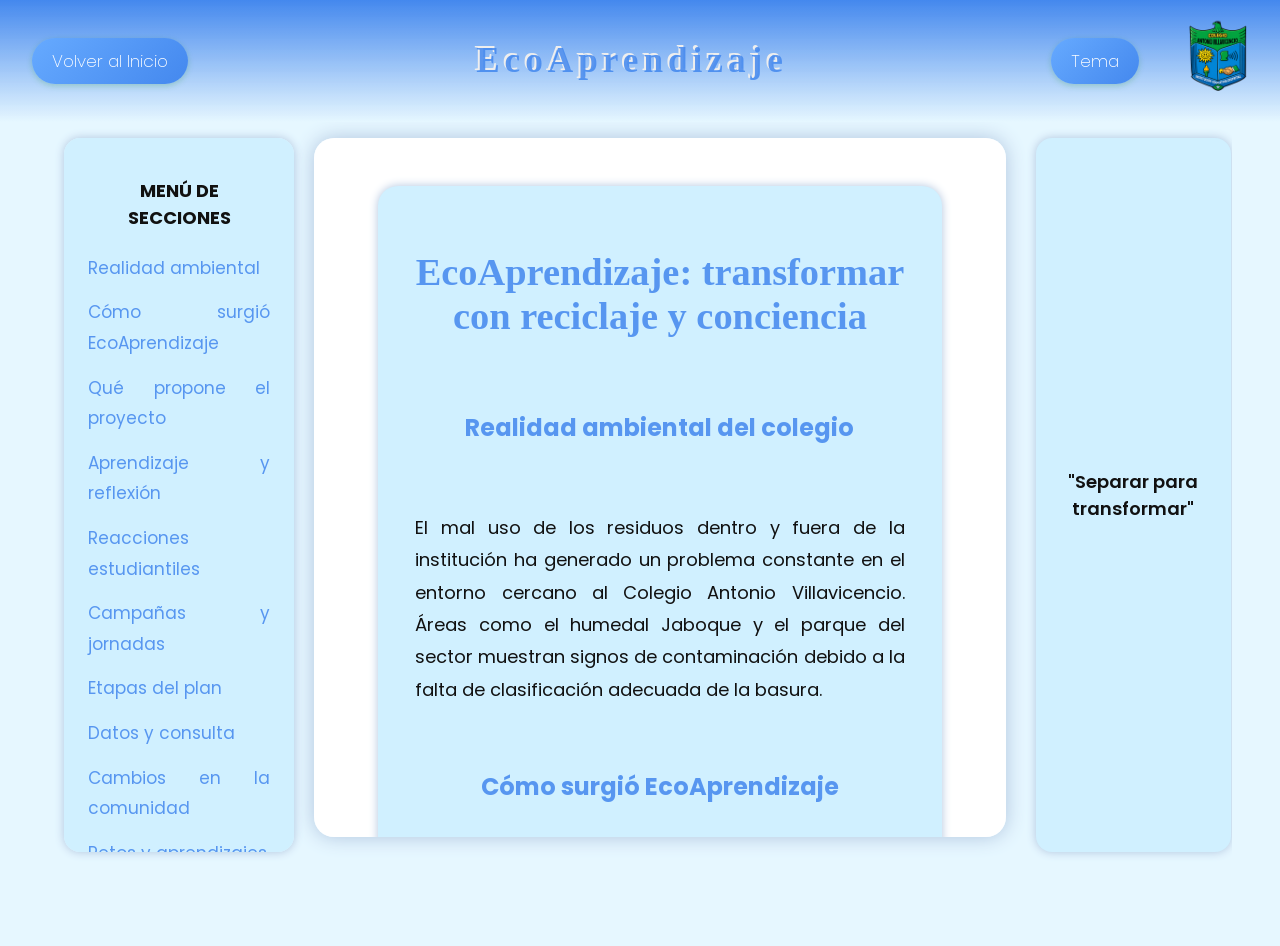
<file: ecoAprendizaje.html>
<!DOCTYPE html>
<!-- 
  Página de artículo correspondiente al proyecto “EcoAprendizaje”.
  Hace parte de la arquitectura multipágina del sitio.
  Utiliza el mismo sistema estructural y modular que las demás páginas de artículo.
-->

<html lang="es">
<head>
  <!-- Título general del documento -->
  <title>Proyecto Ambiental</title>

  <!-- Codificación estándar UTF-8 -->
  <meta charset="utf-8">

  <!-- Configuración responsive para dispositivos móviles -->
  <meta name="viewport" content="width=device-width, initial-scale=1.0">

  <!-- 
    Sistema de estilos modular.
    Cada archivo cumple una responsabilidad específica dentro de la arquitectura CSS:
    - article-themes: variables y gestión de temas
    - article-base: reglas globales
    - article-header: estilos del encabezado
    - article-layout: estructura general
    - article-sidebar: barras laterales
    - article-components: elementos internos
    - article-responsive: adaptación a pantallas pequeñas
  -->
  <link rel="stylesheet" href="Css/Article/article-themes.css">
  <link rel="stylesheet" href="Css/Article/article-base.css">
  <link rel="stylesheet" href="Css/Article/article-header.css">
  <link rel="stylesheet" href="Css/Article/article-layout.css">
  <link rel="stylesheet" href="Css/Article/article-sidebar.css">
  <link rel="stylesheet" href="Css/Article/article-components.css">
  <link rel="stylesheet" href="Css/Article/article-responsive.css">

  <!-- Favicon institucional -->
  <link rel="icon" type="image/png" href="./Multimedia/icon.png">

  <!-- Fuente tipográfica principal -->
  <link href="https://fonts.googleapis.com/css2?family=Poppins:wght@400;500;600&display=swap" rel="stylesheet">
</head>

<!-- 
  Clase page define el contexto estructural.
  theme__lightblue establece el esquema visual inicial del artículo.
-->
<body class="page theme__lightblue">
    
<nav class="header">
  <!-- Enlace de retorno a la sección portafolio de la landing -->
  <div class="header__left">
    <a href="index.html#portafile" class="header__button">Volver al Inicio</a>
  </div>

  <!-- Identificador visual del proyecto actual -->
  <div class="header__center header__brand">
    EcoAprendizaje
  </div>

  <!-- Controles de interacción: cambio de tema y logo institucional -->
  <div class="header__right">
    <button class="header__button header__button--toggle header__button--theme">Tema</button>
    <img src="./Multimedia/escudo.png" class="header__logo" alt="Escudo del colegio">
  </div>
</nav>

<!-- Contenedor principal del layout con tres zonas: sidebar primaria, contenido y sidebar secundaria -->
<div class="layout">
      
  <aside class="sidebar sidebar--primary">
    <!-- Navegación interna por anclas -->
    <h2 class="sidebar__title">MENÚ DE SECCIONES</h2>
    <nav class="sidebar__nav">
      <ul class="sidebar__list">
        <li class="sidebar__item"><a href="#contexto" class="sidebar__link">Realidad ambiental</a></li>
        <li class="sidebar__item"><a href="#origen" class="sidebar__link">Cómo surgió EcoAprendizaje</a></li>
        <li class="sidebar__item"><a href="#propuesta" class="sidebar__link">Qué propone el proyecto</a></li>
        <li class="sidebar__item"><a href="#valor-educativo" class="sidebar__link">Aprendizaje y reflexión</a></li>
        <li class="sidebar__item"><a href="#testimonios" class="sidebar__link">Reacciones estudiantiles</a></li>
        <li class="sidebar__item"><a href="#actividades" class="sidebar__link">Campañas y jornadas</a></li>
        <li class="sidebar__item"><a href="#cronograma" class="sidebar__link">Etapas del plan</a></li>
        <li class="sidebar__item"><a href="#investigacion" class="sidebar__link">Datos y consulta</a></li>
        <li class="sidebar__item"><a href="#impacto" class="sidebar__link">Cambios en la comunidad</a></li>
        <li class="sidebar__item"><a href="#dificultades" class="sidebar__link">Retos y aprendizajes</a></li>
        <li class="sidebar__item"><a href="#conclusion" class="sidebar__link">Reflexión final</a></li>
      </ul>
    </nav>
  </aside>

  <main class="content content--article">
    
    <!-- Contenido narrativo principal -->
    <article class="article">
      <h1 class="article__title">EcoAprendizaje: transformar con reciclaje y conciencia</h1>

      <h2 id="contexto" class="article__subtitle">Realidad ambiental del colegio</h2>
      <p class="article__text">
        El mal uso de los residuos dentro y fuera de la institución ha generado un problema constante en el entorno cercano al Colegio Antonio Villavicencio. Áreas como el humedal Jaboque y el parque del sector muestran signos de contaminación debido a la falta de clasificación adecuada de la basura.
      </p>

      <h2 id="origen" class="article__subtitle">Cómo surgió EcoAprendizaje</h2>
      <p class="article__text">
        El proyecto nació tras identificar que muchos estudiantes no diferenciaban entre los tipos de residuos ni sabían usar correctamente las canecas. A partir de esa necesidad, un grupo decidió crear un plan de acción educativa enfocado en formar conciencia ambiental real en la comunidad escolar.
      </p>

      <h2 id="propuesta" class="article__subtitle">Qué propone nuestro proyecto</h2>
      <p class="article__text">
        EcoAprendizaje busca fomentar la correcta clasificación de residuos usando canecas diferenciadas (blanca, verde y negra), además de desarrollar campañas visuales, jornadas de recolección y actividades pedagógicas que motiven un cambio de hábitos dentro y fuera del aula.
      </p>

      <h2 id="valor-educativo" class="article__subtitle">Aprendizaje y reflexión</h2>
      <p class="article__text">
        A través de talleres, charlas y ejercicios prácticos, los estudiantes no solo aprenden qué hacer con sus residuos, sino también por qué es importante. Se promueve un aprendizaje significativo que conecta la teoría con la acción diaria y el entorno más cercano.
      </p>

      <h2 id="testimonios" class="article__subtitle">Reacciones estudiantiles</h2>
      <p class="article__text">
        La respuesta del estudiantado fue variada. Algunos grupos mostraron gran interés, realizaron preguntas y participaron activamente; otros no prestaron atención. Esto permitió evaluar los alcances del proyecto y adaptar estrategias según los contextos.
      </p>

      <h2 id="actividades" class="article__subtitle">Campañas y jornadas</h2>
      <p class="article__text">
        Se desarrollaron actividades como pegatinas ecológicas, limpieza de zonas verdes, charlas educativas por salones, y publicación de contenido ambiental en redes sociales. Todas ellas buscaron involucrar a más personas de la comunidad educativa.
      </p>

      <h2 id="cronograma" class="article__subtitle">Etapas del plan</h2>
      <p class="article__text">
        La planeación incluyó charlas bimestrales, campañas de limpieza programadas, producción de material gráfico, y seguimiento con evidencias visuales. La participación se reguló con inscripciones previas y permisos de acudientes.
      </p>

      <h2 id="investigacion" class="article__subtitle">Datos y consulta</h2>
      <p class="article__text">
        Se consultaron fuentes oficiales y académicas sobre clasificación de residuos y educación ambiental. Se integraron conceptos clave como la importancia del reciclaje, el compostaje, y la educación como motor de cambio ecológico.
      </p>

      <h2 id="impacto" class="article__subtitle">Cambios en la comunidad</h2>
      <p class="article__text">
        Padres, docentes, personal de apoyo y estudiantes se involucraron con el proyecto. Gracias a esto, se mejoró la limpieza de zonas específicas, y aumentó el número de estudiantes que clasifican sus residuos adecuadamente.
      </p>

      <h2 id="dificultades" class="article__subtitle">Retos y aprendizajes</h2>
      <p class="article__text">
        La ejecución enfrentó barreras como la falta de interés en algunos cursos, problemas para programar salidas y falta de insumos. Sin embargo, estas dificultades fortalecieron el compromiso del equipo organizador y su capacidad de adaptación.
      </p>

      <p class="article__text">
        El trabajo constante permitió que el proyecto avanzara y lograra reconocimiento dentro de la comunidad educativa, dejando aprendizajes útiles para futuras iniciativas ambientales.
      </p>

      <h2 id="conclusion" class="article__subtitle">Reflexión final</h2>
      <p class="article__text">
        EcoAprendizaje muestra que educar desde lo ambiental es una forma efectiva de generar transformación. Con estrategias accesibles, compromiso y creatividad, es posible sembrar una cultura de respeto por el entorno desde las aulas.
      </p>
    </article>

    <!-- Sección informativa desplegable -->
    <section class="faq">
      <h2 class="faq__title">Dudas frecuentes / Más información</h2>

      <details class="faq__item">
        <summary class="faq__summary">¿Cómo usar correctamente las canecas?</summary>
        <p class="faq__text">
          Blanca: papel, cartón, plásticos y latas.<br>
          Verde: restos orgánicos como frutas, hojas, cáscaras.<br>
          Negra: residuos no reciclables como servilletas, comida o pañales.
        </p>
      </details>

      <details class="faq__item">
        <summary class="faq__summary">¿Qué actividades destacaron más?</summary>
        <p class="faq__text">
          Las charlas por cursos, jornadas de limpieza, diseño de material visual y creación de contenido digital sobre educación ambiental fueron claves para el éxito del proyecto.
        </p>
      </details>

      <details class="faq__item">
        <summary class="faq__summary">¿Qué materiales de protección se usaron?</summary>
        <p class="faq__text">
          Guantes, tapabocas, gorros, gafas, botas y batas fueron usados en las actividades de limpieza para garantizar seguridad y prevención.
        </p>
      </details>

      <details class="faq__item">
        <summary class="faq__summary">¿Qué es educación ambiental?</summary>
        <p class="faq__text">
          Es un proceso formativo que promueve el conocimiento, la reflexión y la acción responsable frente a los problemas del entorno natural y social.
        </p>
      </details>
    </section>

  </main>

  <!-- Sidebar secundaria con elemento conceptual -->
  <div class="sidebar-secondary">
    <aside class="sidebar sidebar--secondary">
      <h2 class="sidebar__quote">"Separar para transformar"</h2>
    </aside>
  </div>

</div>

<!-- Punto de entrada del sistema modular JavaScript -->
<script type="module" src="Js/Modules/main.js"></script>

</html>
</file>
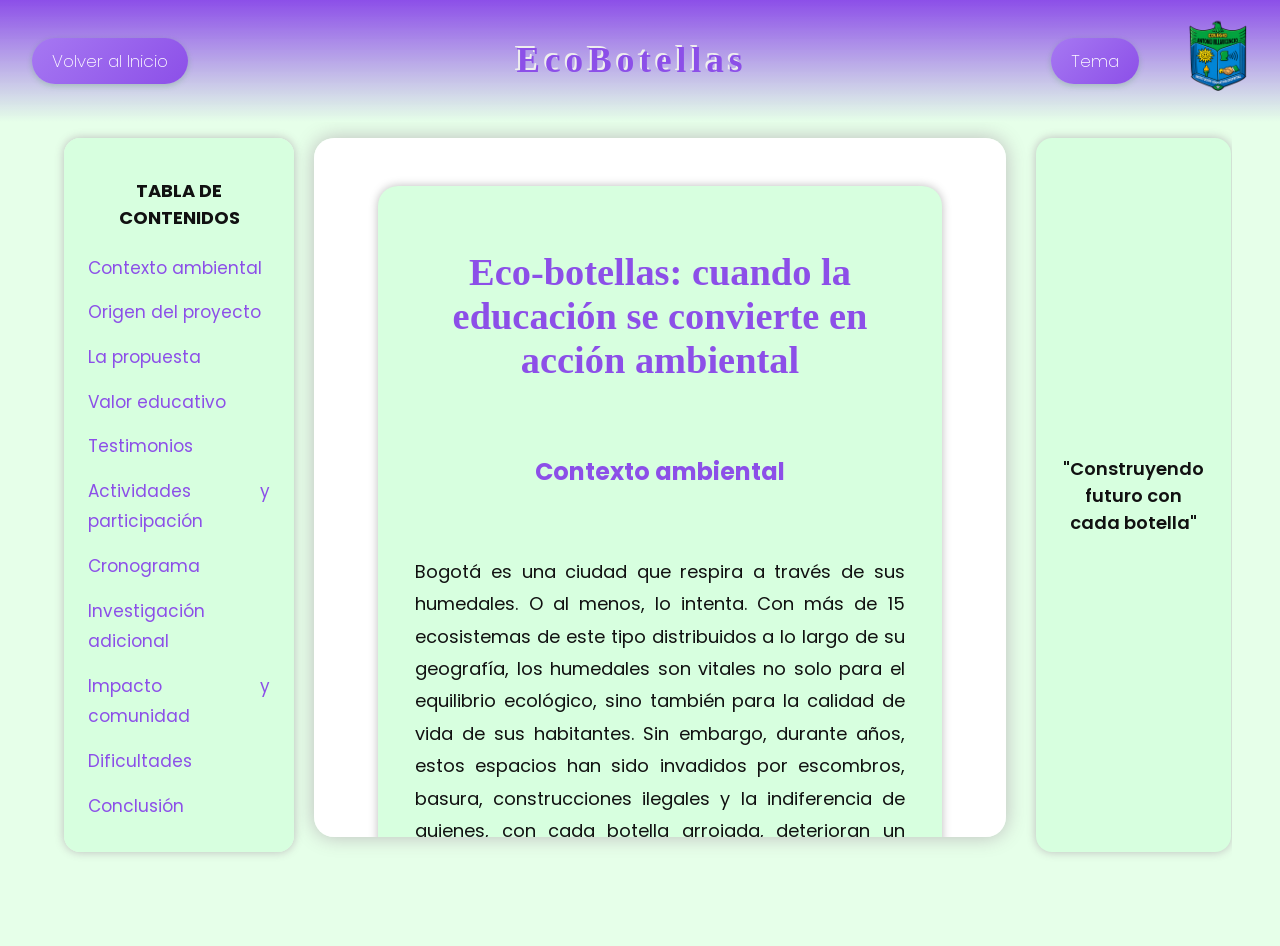
<file: ecoBotellas.html>
<!DOCTYPE html>
<!-- 
  Página de artículo del proyecto ambiental “EcoBotellas”.
  Forma parte del sistema multipágina del sitio institucional.
  Utiliza una arquitectura CSS modular independiente de la landing principal.
-->

<html lang="es">
<head>
  <!-- Título específico del artículo -->
  <title>Proyecto Ambiental</title>

  <!-- Codificación estándar -->
  <meta charset="utf-8">

  <!-- Configuración responsive -->
  <meta name="viewport" content="width=device-width, initial-scale=1.0">

  <!-- 
    Sistema de estilos modular para artículos.
    Separado por responsabilidad:
    - article-themes → sistema de variables y temas
    - article-base → reglas globales
    - article-header → encabezado
    - article-layout → estructura principal
    - article-sidebar → barras laterales
    - article-components → componentes internos
    - article-responsive → adaptaciones móviles
  -->
  <link rel="stylesheet" href="Css/Article/article-themes.css">
  <link rel="stylesheet" href="Css/Article/article-base.css">
  <link rel="stylesheet" href="Css/Article/article-header.css">
  <link rel="stylesheet" href="Css/Article/article-layout.css">
  <link rel="stylesheet" href="Css/Article/article-sidebar.css">
  <link rel="stylesheet" href="Css/Article/article-components.css">
  <link rel="stylesheet" href="Css/Article/article-responsive.css">

  <!-- Favicon institucional -->
  <link rel="icon" type="image/png" href="./Multimedia/icon.png">

  <!-- Fuente principal del proyecto -->
  <link href="https://fonts.googleapis.com/css2?family=Poppins:wght@400;500;600&display=swap" rel="stylesheet">
</head>

<!-- 
  Clase page define el contexto estructural del layout.
  theme__lightpurple establece el esquema visual inicial.
-->
<body class="page theme__lightpurple">

<nav class="header">
  <!-- Botón de retorno a la landing principal -->
  <div class="header__left">
    <a href="index.html#portafile" class="header__button">Volver al Inicio</a>
  </div>

  <!-- Título del artículo centrado -->
  <div class="header__center header__brand">
    EcoBotellas
  </div>

  <!-- Acciones de usuario: cambio de tema y logo institucional -->
  <div class="header__right">
    <button class="header__button header__button--toggle header__button--theme">Tema</button>
    <img src="./Multimedia/escudo.png" class="header__logo" alt="Escudo del colegio">
  </div>
</nav>

<!-- Layout principal con sidebar izquierda, contenido central y sidebar secundaria -->
<div class="layout">

  <!-- Barra lateral primaria con navegación interna -->
  <aside class="sidebar sidebar--primary">
    <h2 class="sidebar__title">TABLA DE CONTENIDOS</h2>
    <nav class="sidebar__nav">
      <ul class="sidebar__list">
        <li class="sidebar__item"><a href="#contexto" class="sidebar__link">Contexto ambiental</a></li>
        <li class="sidebar__item"><a href="#origen" class="sidebar__link">Origen del proyecto</a></li>
        <li class="sidebar__item"><a href="#propuesta" class="sidebar__link">La propuesta</a></li>
        <li class="sidebar__item"><a href="#valor-educativo" class="sidebar__link">Valor educativo</a></li>
        <li class="sidebar__item"><a href="#testimonios" class="sidebar__link">Testimonios</a></li>
        <li class="sidebar__item"><a href="#actividades" class="sidebar__link">Actividades y participación</a></li>
        <li class="sidebar__item"><a href="#cronograma" class="sidebar__link">Cronograma</a></li>
        <li class="sidebar__item"><a href="#investigacion" class="sidebar__link">Investigación adicional</a></li>
        <li class="sidebar__item"><a href="#impacto" class="sidebar__link">Impacto y comunidad</a></li>
        <li class="sidebar__item"><a href="#dificultades" class="sidebar__link">Dificultades</a></li>
        <li class="sidebar__item"><a href="#conclusion" class="sidebar__link">Conclusión</a></li>
      </ul>
    </nav>
  </aside>

  <!-- Contenido principal del artículo -->
  <main class="content content--article">

    <article class="article">
      <h1 class="article__title">Eco-botellas: cuando la educación se convierte en acción ambiental</h1>

      <h2 id="contexto" class="article__subtitle">Contexto ambiental</h2>
      <p class="article__text">
        Bogotá es una ciudad que respira a través de sus humedales. O al menos, lo intenta. Con más de 15 ecosistemas de este tipo distribuidos a lo largo de su geografía, los humedales son vitales no solo para el equilibrio ecológico, sino también para la calidad de vida de sus habitantes. Sin embargo, durante años, estos espacios han sido invadidos por escombros, basura, construcciones ilegales y la indiferencia de quienes, con cada botella arrojada, deterioran un poco más el tejido natural que sostiene la ciudad.
      </p>

      <h2 id="origen" class="article__subtitle">Origen del proyecto</h2>
      <p class="article__text">
        Fue justo en medio de este panorama desolador que un grupo de estudiantes del Colegio Antonio Villavicencio decidió hacer algo más que quejarse. Observando las condiciones del humedal Jaboque —uno de los más afectados por la acumulación de residuos— nació la iniciativa “Eco-botellas”: un proyecto que busca transformar el reciclaje en una herramienta pedagógica y de impacto ambiental real.
      </p>

      <h2 id="propuesta" class="article__subtitle">La propuesta</h2>
      <p class="article__text">
        La propuesta es sencilla pero poderosa: utilizar botellas plásticas comunes como recipientes de materiales no reciclables —como envolturas, empaques o bolsas— compactándolos en su interior hasta formar eco-ladrillos. Esta técnica, conocida en varios países, permite reutilizar residuos que normalmente terminarían en vertederos o cuerpos de agua, dándoles una segunda vida útil como elementos de construcción.
      </p>

      <h2 id="valor-educativo" class="article__subtitle">Valor educativo</h2>
      <p class="article__text">
        Pero más allá del componente práctico, este proyecto tiene un valor educativo profundo. La escuela deja de ser un espacio abstracto para convertirse en un escenario de cambio. Los estudiantes no solo aprenden sobre reciclaje: reflexionan sobre sus hábitos de consumo, cuestionan la responsabilidad de los adultos y se involucran en una causa que los conecta con su entorno inmediato.
      </p>

      <h2 id="testimonios" class="article__subtitle">Testimonios</h2>
      <p class="article__text">
        “Al principio no sabíamos qué tanto podríamos lograr, pero conforme empezamos a ver que nuestras botellas se llenaban y que otros cursos se unían, entendimos que estábamos haciendo algo más grande”, comenta Valentina, una de las estudiantes líderes del proyecto.
      </p>

      <h2 id="actividades" class="article__subtitle">Actividades y participación</h2>
      <p class="article__text">
        A lo largo de varias semanas, los estudiantes diseñaron carteleras, organizaron charlas y promovieron concursos por cursos. La idea era no solo recolectar, sino entender. El plástico no desaparece: cambia de forma, y su impacto permanece si no se le da un manejo responsable. Las eco-botellas, entonces, se convierten en una metáfora de esa transformación posible.
      </p>

      <h2 id="cronograma" class="article__subtitle">Cronograma</h2>
      <p class="article__text">
        El cronograma fue riguroso. Desde febrero hasta mayo, se hicieron campañas internas, se obtuvieron permisos de rectoría para almacenar las botellas, y se contactaron fundaciones como Ecoworks, que reciben este tipo de material para construir bancas y parques infantiles. También se enviaron recordatorios por grupos de WhatsApp, y se logró la recolección de más de 30 botellas funcionales, listas para ser entregadas.
      </p>

      <h2 id="investigacion" class="article__subtitle">Investigación adicional</h2>
      <p class="article__text">
        En paralelo, el equipo investigó sobre los orígenes de los eco-ladrillos. Supieron que esta práctica nació en Guatemala en 2003, impulsada por la activista Susanna Heisse. Desde entonces, se ha replicado en países como Sudáfrica, Filipinas, y ahora, en una pequeña esquina de Bogotá, también es una realidad.
      </p>

      <h2 id="impacto" class="article__subtitle">Impacto y comunidad</h2>
      <p class="article__text">
        Uno de los aspectos más poderosos del proyecto es su capacidad de contagiar conciencia. “Yo llegaba a la casa y le explicaba a mi mamá qué era una eco-botella. Incluso mis vecinos comenzaron a separar los empaques porque vieron que era por una buena causa”, relata Andrés, otro de los participantes.
      </p>

      <h2 id="dificultades" class="article__subtitle">Dificultades</h2>
      <p class="article__text">
        La dimensión comunitaria se volvió esencial. Lo que empezó como una actividad escolar se transformó en un ejercicio de ciudadanía activa. Padres, docentes y personal de servicios generales se involucraron en distintos niveles, mostrando que los problemas ambientales requieren respuestas colectivas.
      </p>

      <p class="article__text">
        Y no todo fue perfecto. Hubo dificultades para conseguir llaves del espacio de almacenamiento, falta de tiempo en algunos cursos, y momentos de desánimo. Pero cada obstáculo sirvió para reafirmar que la educación ambiental no es un tema menor, y que necesita del esfuerzo constante para convertirse en parte del día a día.
      </p>

      <h2 id="conclusion" class="article__subtitle">Conclusión</h2>
      <p class="article__text">
        En tiempos donde los titulares hablan de crisis climática, incendios forestales y pérdida de biodiversidad, este tipo de iniciativas ofrecen un rayo de esperanza. No solucionan todo, pero sí demuestran que educar para transformar es posible. Y que una botella, por insignificante que parezca, puede contener más que residuos: puede contener futuro.
      </p>
    </article>

    <!-- Sección informativa desplegable -->
    <section class="faq">
      <h2 class="faq__title">Preguntas frecuentes / Información adicional</h2>

      <details class="faq__item">
        <summary class="faq__summary">¿Qué son las eco-botellas?</summary>
        <p class="faq__text">
          Son botellas PET rellenas de residuos plásticos no reciclables que se utilizan como ladrillos ecológicos en construcciones sostenibles.
        </p>
      </details>

      <details class="faq__item">
        <summary class="faq__summary">¿Dónde puedo donar eco-botellas?</summary>
        <p class="faq__text">
          <b>World Business Center:</b> Av. Ciudad de Cali #51-66<br>
          <b>MegaPort:</b> Cra 85D #46A-96<br>
          También puedes consultar con fundaciones como <b>Ecoworks</b> para programar recolecciones.
        </p>
      </details>

      <details class="faq__item">
        <summary class="faq__summary">¿A qué entidades puedo reportar daños ambientales?</summary>
        <p class="faq__text">
          <b>ANLA:</b> <a href="https://www.anla.gov.co/" target="_blank">www.anla.gov.co</a><br>
          Teléfonos: 3778912, 3778812, 01 8000 919 301<br>
          Las denuncias pueden incluir fotos, videos y ubicación precisa para ser efectivas.
        </p>
      </details>
    </section>

  </main>

  <!-- Sidebar secundaria decorativa / reflexiva -->
  <div class="sidebar-secondary">
    <aside class="sidebar sidebar--secondary">
      <h2 class="sidebar__quote">"Construyendo futuro con cada botella"</h2>
    </aside>
  </div>

</div>

<!-- Punto de entrada del sistema modular JavaScript -->
<script type="module" src="Js/Modules/main.js"></script>

</html>
</file>
<file: Css/Article/article-themes.css>
/* 
  Sistema de temas basado en custom properties.
  Cada clase redefine variables globales para modificar colores,
  gradientes, sombras y estados interactivos sin alterar la estructura.
*/


/* 
  Tema claro – gama púrpura.
  Fondo luminoso, alto contraste en texto oscuro y acentos violetas.
*/
.theme__lightpurple {
  --body: #e6ffe9;
  --colornav: #8c4fe8;
  --asides: #ffffffee;
  --fondo1: #ffffff;
  --fondo2: #d7ffdf;
  --main: #ffffff;
  --text: #111;
  --textw: white;
  --faq: #ffffffcc;
  --somb: #bcbcbc;
  --grad: linear-gradient(transparent, #8c4fe8);
  --grad2: linear-gradient(#8c4fe8, transparent);
  --textsh: #eee;
  --colorbtn: linear-gradient(135deg, #a678f2, #8c4fe8);
  --hover: #f2f0ff;
}


/* 
  Tema oscuro – gama púrpura.
  Base neutra oscura con acentos violetas para mantener identidad visual.
*/
.theme__darkpurple{
  --body: #121212;
  --colornav: #8c4fe8;
  --fondo1: #1f1f1f;
  --fondo2: #2a2a2a;
  --main: #1f1f1f;
  --text: #eeeeee;
  --textw: white;
  --faq: #1e1e1ecc;
  --somb: #00000066;
  --grad: linear-gradient(transparent, #8c4fe8);
  --grad2: linear-gradient(#8c4fe8, #1f1f1f);
  --textsh: #000000;
  --colorbtn: linear-gradient(135deg, #a678f2, #8c4fe8);
  --hover: #2a2a2a;
}


/* 
  Tema claro – gama azul.
  Apariencia fresca con predominancia de azules suaves y fondos blancos.
*/
.theme__lightblue{
  --body: #e6f7ff;
  --colornav: #4488eedd;
  --asides: #ffffffee;
  --fondo1: #ffffff;
  --fondo2: #d0f0ff;
  --main: #ffffff;
  --text: #111;
  --textw: white;
  --faq: #ffffffcc;
  --somb: #b0c4de;
  --grad: linear-gradient(transparent, #4488ee);
  --grad2: linear-gradient(#4488ee, transparent);
  --textsh: #eeeeee;
  --colorbtn: linear-gradient(135deg, #66aaff, #4488ee);
  --hover: #f2f2ff;
}


/* 
  Tema oscuro – gama azul.
  Paleta inspirada en interfaces tipo developer con contraste frío.
*/
.theme__darkblue{
  --body: #0d1117;
  --colornav: #4488ee;
  --fondo1: #161b22;
  --fondo2: #1f2a38;
  --main: #1a1a1a;
  --text: #e6f1ff;
  --textw: white;
  --faq: #1e1e1ecc;
  --somb: #00000066;
  --grad: linear-gradient(transparent, #4488ee);
  --grad2: linear-gradient(#4488ee, #1f1f1f);
  --textsh: #000000;
  --colorbtn: linear-gradient(135deg, #66aaff, #4488ee);
  --hover: #2e3f40;
}
</file>
<file: Css/Article/article-base.css>
/* 
  Configuración global del documento.
  Define tipografía base, elimina márgenes por defecto
  y aplica el fondo dinámico según el tema activo.
*/
body { 
  margin: 0;
  box-sizing: border-box;
  width: 100%;
  overflow-y: hidden; 
  font-family: 'Poppins', sans-serif;
  background: var(--body);
}

/* 
  Normalización tipográfica para navegación,
  encabezados y botones para mantener coherencia visual.
*/
nav a, h1, h2, h3, h4, button {
  font-family: 'Poppins', sans-serif;
}

/* 
  Estilos base del contenido textual.
  Controla legibilidad, comportamiento de quiebre de texto
  y color dinámico según variables de tema.
*/
p, ul, td, summary {
  color: var(--text);
  font-size: 18px;
  line-height: 1.8;
  text-align: justify;
  word-break: break-word;
  hyphens: auto;
  padding: 5px;
}

/* 
  Ajuste de alineación para listas.
  Se mantiene tal como está definido en el proyecto.
*/
ul, li {
  text-align: flex-start;
}
</file>
<file: Css/Article/article-header.css>
/* 
  Contenedor principal del encabezado.
  Utiliza Flexbox para distribuir los elementos horizontalmente,
  aplica fondo dinámico por tema y se mantiene fijo en la parte superior
  mediante position: sticky.
*/
.header {
  display: flex;
  justify-content: space-between;
  align-items: center;
  background: var(--grad2);
  padding: 1rem 2rem;
  position: sticky;
  top: 0;
  z-index: 999; /* Garantiza que el header quede por encima del contenido */
  flex-wrap: wrap; /* Permite adaptación en pantallas pequeñas */
}

/* 
  Agrupadores laterales del header.
  Organizan botones y elementos secundarios con separación uniforme.
*/
.header__left,
.header__right {
  display: flex;
  align-items: center;
  gap: 1.5rem;
}

/* 
  Identidad visual central del proyecto.
  Destaca el nombre con tipografía decorativa y efecto de sombra.
*/
.header__brand {
  font-size: 2.2rem;
  font-weight: bold;
  color: var(--colornav);
  font-family: cursive;
  letter-spacing: 5px;
  text-align: center;
  flex: 1;
  min-width: 200px;
  text-shadow: -2px -2px 0 #eee;
}

/* 
  Estilo base de botones del encabezado.
  Aplica diseño redondeado, sombra y variables de tema.
*/
.header__button {
  background: var(--colorbtn);
  border: none;
  border-radius: 30px;
  color: var(--textw);
  font-size: 17px;
  font-weight: 200;
  padding: 10px 20px;
  transition: 0.3s;
  box-shadow: 0 2px 6px rgba(0, 128, 0, 0.2);
  cursor: pointer;
  text-decoration: none;
}

/* 
  Variante específica del botón de cambio de tema.
  Ajusta su posicionamiento dentro del layout.
*/
.header__button--toggle {
  position: relative;
  left: -25px;
}

/* 
  Estado interactivo del botón.
  Añade subrayado como feedback visual.
*/
.header__button:hover {
  text-decoration: underline;
}

/* 
  Logo institucional dentro del header.
  Incluye animación suave preparada para transformaciones.
*/
.header__logo {
  height: 90px;
  border-radius: 6px;
  transition: transform 0.3s ease;
  cursor: pointer;
}
</file>
<file: Css/Article/article-layout.css>
/* 
  Estructura principal del layout.
  Define distribución en tres columnas mediante Grid,
  controla dimensiones generales y evita desbordamientos.
*/
.layout {
  background-color: transparent; 
  padding: 1rem; 
  display: grid;
  width: 90vw;
  height: 88vh;
  grid-template-columns: 20% 60% 20%;
  margin: auto;
  gap: 20px;
  overflow: hidden;
}

/* 
  Contenedor central del contenido desplazable.
  Gestiona scroll interno, espaciado y apariencia visual.
*/
.content {
  height: 67vh;
  background-color: var(--main);
  overflow-y: auto;
  padding: 3rem 4rem;
  box-shadow: 0 0 20px var(--somb);
  border-radius: 20px;
  font-size: 18px;
  position: relative;
  z-index: 1;
  scroll-behavior: smooth;
}

/* 
  Contenedor del artículo principal.
  Organiza el contenido en columna y centra el bloque.
*/
.article {
  display: flex;
  flex-direction: column;
  gap: 1.5rem;
  max-width: 800px;
  margin: auto;
  background-color: var(--fondo2);
  padding: 2rem;
  border-radius: 20px;
  box-shadow: 0 0 10px var(--somb);
}

/* 
  Estilo del título principal dentro del contenido.
*/
.content h1 {
  font-size: 2.4rem;
  text-align: center;
  margin-bottom: 2rem;
  font-weight: bold;
  color: var(--colornav);
  font-family: Georgia, 'Times New Roman', serif;
}

/* 
  Estilo de subtítulos dentro del contenido.
*/
.content h2 {
  font-size: 1.5rem;
  text-align: center;
  color: var(--colornav);
  margin-top: 1rem;
}
</file>
<file: Css/Article/article-sidebar.css>
/* 
  Sidebar lateral del layout.
  Funciona como contenedor de navegación y bloques auxiliares.
  Mantiene altura fija relativa al viewport y scroll interno controlado.
*/
.sidebar {
  background-color: var(--fondo2);
  padding: 1.5rem;
  border-radius: 16px;
  box-shadow: 0 0 10px var(--somb);
  overflow-y: auto;
  height: 74vh;
}

/* 
  Variante primaria.
  Se utiliza cuando no se desea mostrar visualmente la barra de desplazamiento.
*/
.sidebar--primary {
  scrollbar-width: none;
  -ms-overflow-style: none;
}

/* 
  Título principal de la sidebar.
  Centrado y alineado con la tipografía global del sistema.
*/
.sidebar__title {
  text-align: center;
  font-size: 18px;
  color: var(--text);
}

/* 
  Lista de navegación interna.
  Se eliminan estilos por defecto para control total del layout.
*/
.sidebar__nav ul {
  list-style: none;
  padding: 0;
  margin: 0.5rem 0;
}

/* 
  Enlaces internos de navegación.
  Configurados como bloque para ampliar el área clickeable.
*/
.sidebar__link {
  text-decoration: none;
  color: var(--colornav);
  font-size: 17px;
  display: block;
  padding: 7px 0;
  transition: 0.2s ease;
}

/* 
  Estado hover del enlace.
  Refuerza jerarquía visual mediante peso tipográfico y borde lateral.
*/
.sidebar__link:hover {
  font-weight: bold;
  color: var(--colornav);
  border-left: 3px solid var(--colornav);
  padding-left: 8px;
}

/* 
  Contenedor interno para distribución vertical de elementos secundarios.
*/
.sidebar-secondary {
  display: flex;
  flex-direction: column;
  padding: 0 10px;
}

/* 
  Variante secundaria.
  Ajusta ancho y estructura cuando se usa como bloque complementario.
*/
.sidebar--secondary {
  width: 70%;
  display: flex;
}

/* 
  Título en variante secundaria.
  Centrado automáticamente dentro del contenedor flex.
*/
.sidebar--secondary h2{
  margin: auto; 
  font-weight: 600; 
  font-size: 18px;
  text-align: center;
  color: var(--text);
}
</file>
<file: Css/Article/article-components.css>
/* 
  Contenedor individual de cada elemento desplegable (FAQ).
  Define apariencia visual, separación entre ítems
  y aplica variables dinámicas según el tema activo.
*/
.faq__item {
  background: var(--faq);
  border: 1px solid var(--somb);
  border-radius: 14px;
  padding: 1rem;
  margin-bottom: 1rem;
  box-shadow: 0 0 10px var(--somb);
  transition: 0.3s; /* Suaviza cambios visuales como hover */
}

/* 
  Estado interactivo al pasar el cursor.
  Cambia el fondo para reforzar feedback visual.
*/
.faq__item:hover {
  background-color: var(--hover);
}
</file>
<file: Css/Article/article-responsive.css>
/* 
  Adaptación para pantallas medianas.
  Ajusta layout y visibilidad de elementos
  entre 700px y 1140px de ancho.
*/
@media (min-width: 700px) and (max-width: 1140px){
  .sidebar-secondary{
    display: none;
  }
  .content{
    width: 100%;
    height: 87%;
  }
  .sidebar--primary{
    height: 94%;
  }
  .layout{
    width: 100vw;
  }
  .header{
    width: 100%;
  }
  .header__logo{
    position: relative;
    left: -50px;
  }
  .header__button--toggle{
    display: none;
  }
}

/* 
  Adaptación para dispositivos móviles.
  Reestructura completamente el layout a formato vertical,
  habilita scroll natural y ajusta tipografías y dimensiones.
*/
@media (max-width: 700px){

  .content,
  .sidebar,
  .sidebar--secondary {
    height: auto;
  }

  body {
    overflow-y: auto;
    overflow-x: hidden;
    width: 90%;
    font-size: 18px;
    height: auto;
  }

  .layout {
    display: flex;
    flex-direction: column;
    width: 100%;
    height: auto;
    padding: 0 1rem;
    gap: 1.5rem;
  }

  .header {
    flex-direction: row;
    align-items: center;
    justify-content: center;
    gap: 10px;
    background: var(--grad2); 
    padding: 1rem;
    width: 110%;
  }

  .header__left {
    display: none;
  }

  .header__brand {
    font-size: 1.8rem;
    margin: 0.5rem 0;
    font-weight: bold;
  }

  .header__button--toggle {
    display: none;
  }

  .header__logo {
    height: 60px;
    position: relative;
    left: -50px;
  }

  .content {
    width: 96%;
    height: auto;
    padding: 2rem 1.5rem;
    border-radius: 12px;
    font-size: 18px;
    line-height: 1.7;
  }

  .content h1 {
    font-size: 1.8rem;
    line-height: 1.3;
  }

  .content h2 {
    font-size: 1.3rem;
    margin-top: 1.5rem;
  }

  .article {
    max-width: 100%;
    gap: 1.5rem;
    height: auto;
  }

  .sidebar--primary {
    width: 100%;
    height: auto;
    padding: 1.2rem;
    font-size: 16px;
    border-radius: 12px;
    text-align: center;
    box-shadow: 0 2px 6px var(--somb);
  }

  .sidebar-secondary {
    display: none;
  }

  .sidebar__link {
    font-size: 18px;
  }

  .faq {
    font-size: 18px;
  }

  table {
    font-size: 16px;
  }
}
</file>
